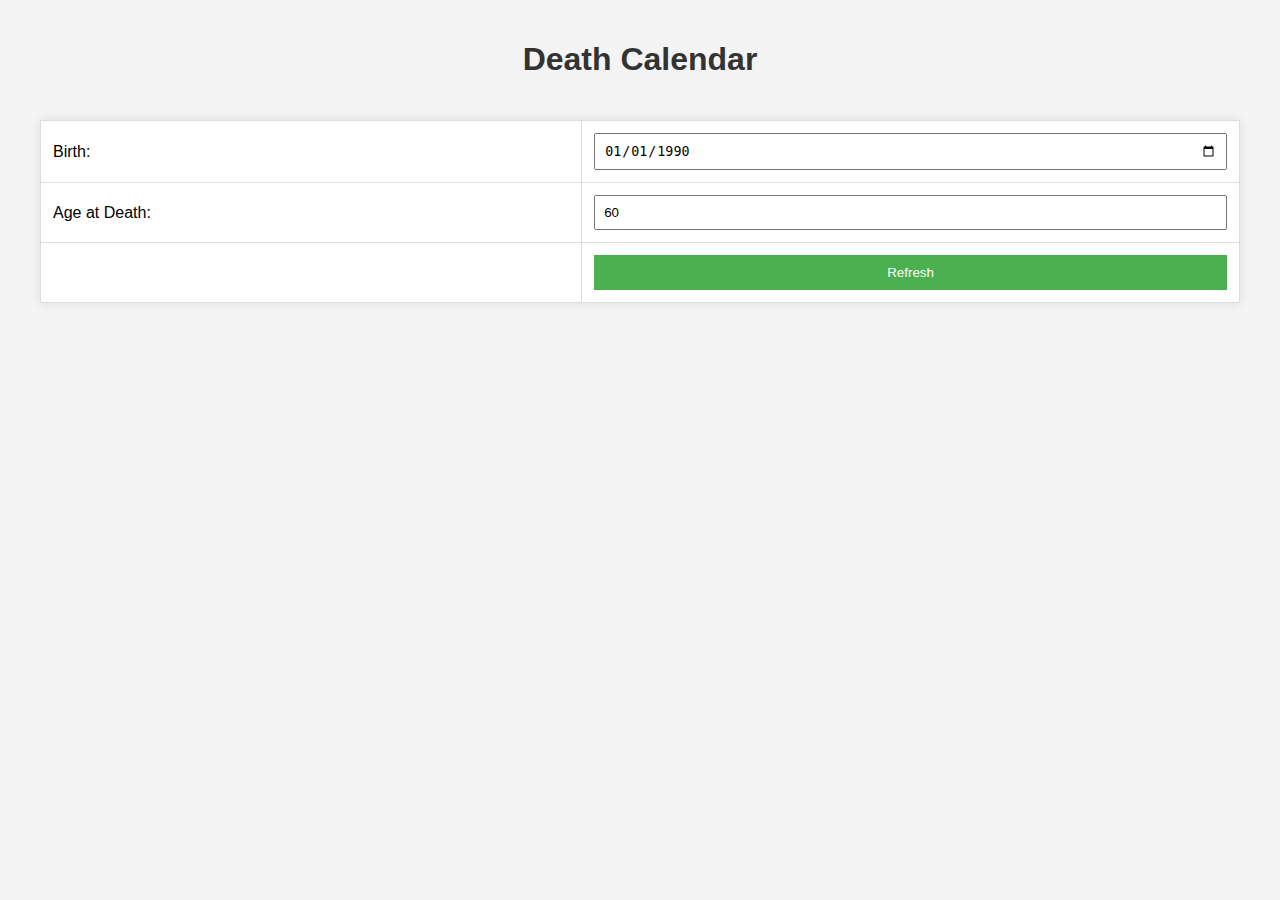
<file: index.html>
<!DOCTYPE html>
<head>
    <meta charset="UTF-8">
    <meta name="viewport" content="width=device-width, initial-scale=1.0">
    <title>Death Calendar</title>
    <script src="https://lf6-cdn-tos.bytecdntp.com/cdn/expire-1-M/jquery/3.6.0/jquery.min.js" type="application/javascript"></script>
    <link rel="stylesheet" type="text/css" href="./main.css">
    <script src="./main.js"></script>
</head>

<body>
    <h1>Death Calendar</h1>
    <table id="table_input">
        <tr>
            <td><label for="birth_input">Birth:</label></td>
            <td><input id="birth_input" type="date" value="1990-01-01" min="1900-01-01" max="2200-12-31"/></td>
        </tr>
        <tr>
            <td><label for="death_age">Age at Death:</label></td>
            <td><input id="death_age" type="number" value="60" min="1" max="200"/></td>
        </tr>
        <tr>
            <td></td>
            <td><input id="submit" type="button" value="Refresh"></td>
        </tr>
    </table>
    <table id="year_table"></table>
</body>
</html>
</file>
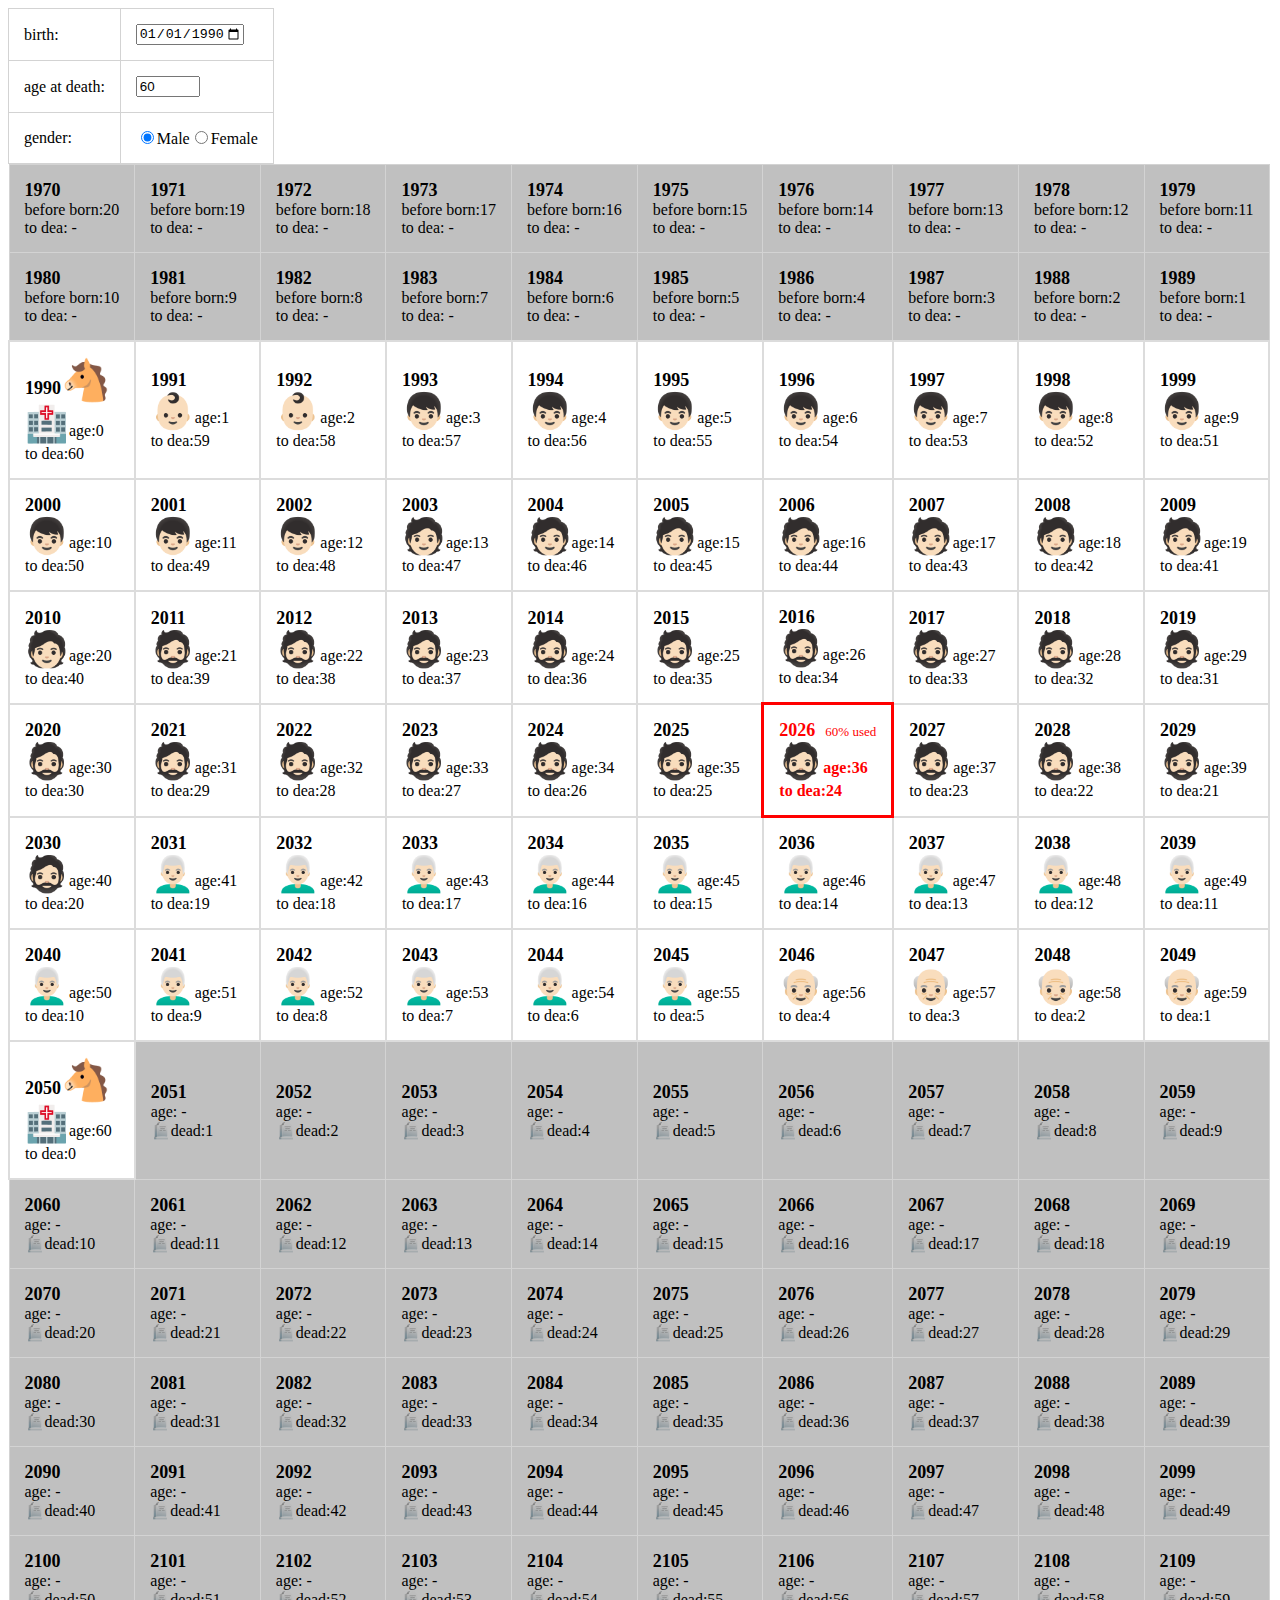
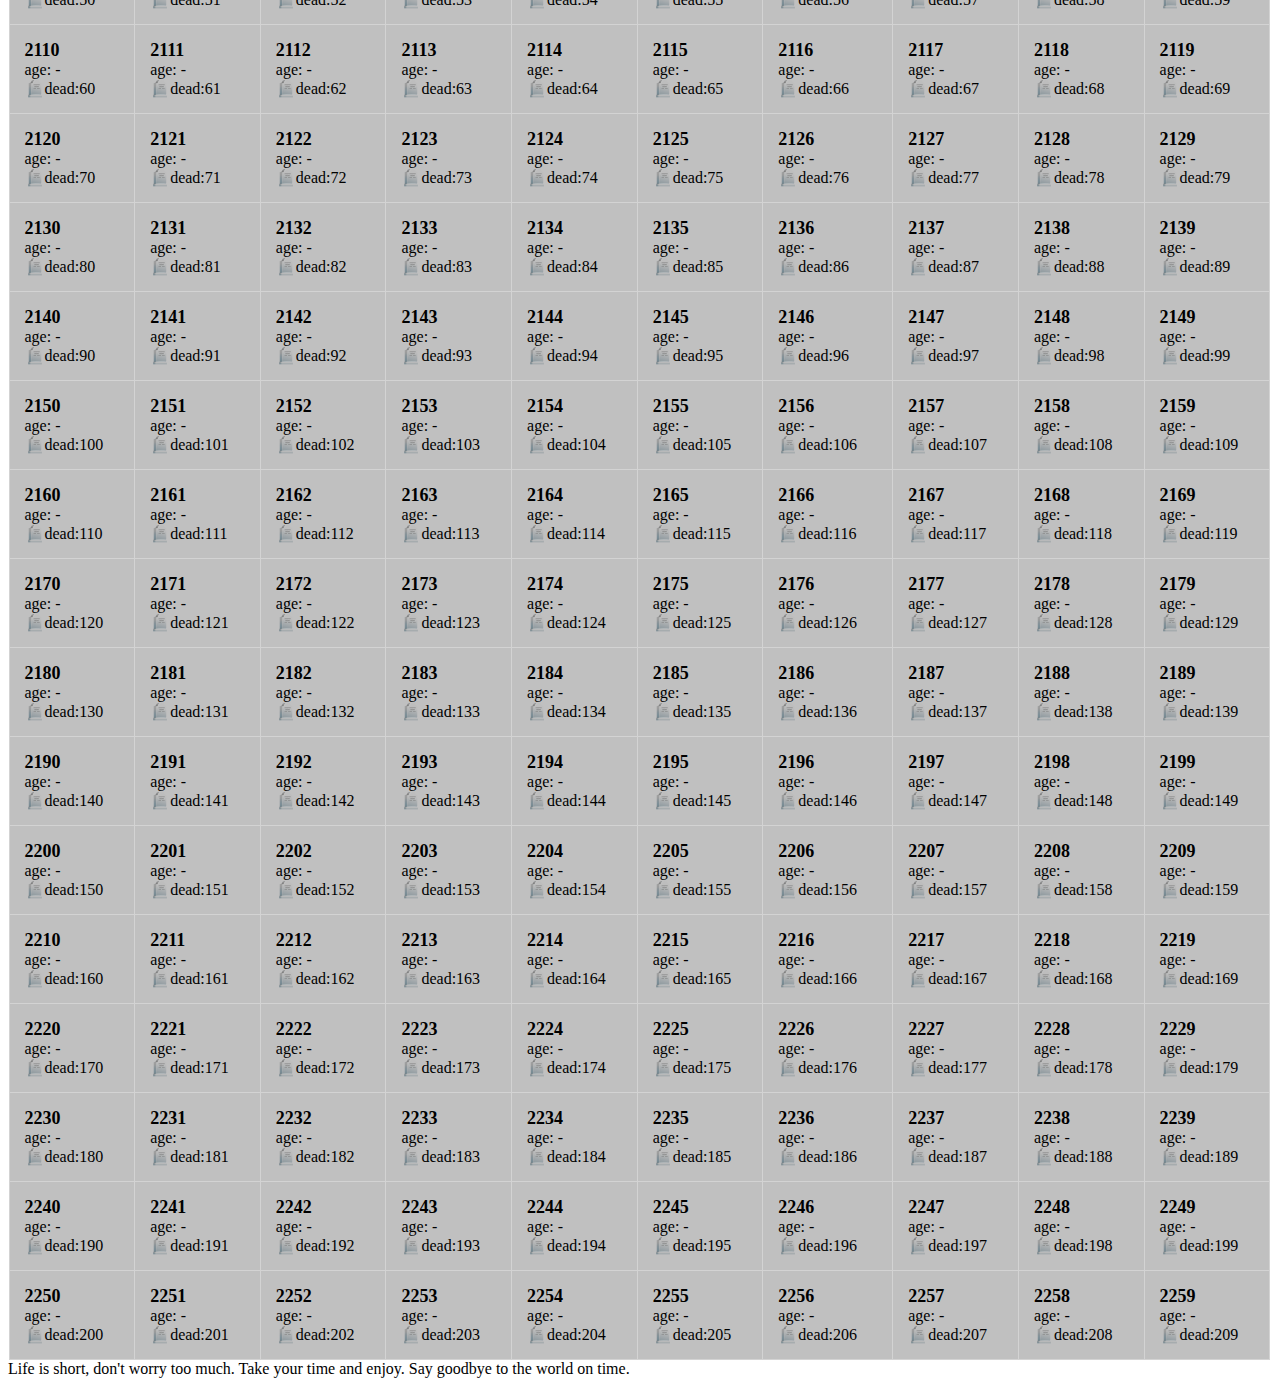
<file: death.html>
<header>
    <title>death calendar</title>
    <meta charset="UTF-8">
    <script src="https://code.jquery.com/jquery-3.7.1.min.js"></script>
    <style>
        table,
        tr,
        td {
            border: 1px solid #D3D3D3;
            padding: 15px;
            border-collapse: collapse;
        }

        .alive-before {
            background-color: #C0C0C0;
        }

        .alive-after {
            background-color: #C0C0C0;
        }

        .alive {
            border: 2px solid #DCDCDC;
        }

        .curr-year {
            color: red;
            font-weight: bold;
        }

        .year-class {
            font-size: large;
            font-weight: bold;
        }

        .zediac-span {
            font-size: 40px;
        }

        .age-icon {
            font-size: 35px;
        }

        td.curr-year {
            border: 3px solid red;
        }

        .progress {
            font-size: small;
            font-weight: normal;
            padding-left: 10px;
        }
    </style>

    <script>
        $(document).ready(function () {

            function loadLocal() {
                var birth = localStorage.birth;
                var deathAge = localStorage.deathAge;
                var gender = localStorage.gender;
                if (birth) {
                    $("#birthInput").val(birth);
                }
                if (deathAge) {
                    $("#deathAge").val(deathAge);
                }
                if (gender) {
                    $("input[name=gender][value=" + gender + "]").attr('checked', 'checked');
                }
            }


            function refresh() {

                var birthStr = $("#birthInput").val();
                var deathAge = parseInt($("#deathAge").val());
                var gender = $('input[name="gender"]:checked').val();
                localStorage.birth = birthStr;
                localStorage.deathAge = deathAge;
                localStorage.gender = gender;

                var zodiac = ["🐒", "🐔", "🐶", "🐷", "🐭", "🐂", "🐯", "🐰", "🐲", "🐍", "🐴", "🐑"];
                var ageIconArr1 = ["🏥", "👶🏻", "👦🏻", "🧑🏻", "🧔🏻", "👨🏻‍🦳", "👴🏻"];
                var ageIconArr2 = ["🏥", "👶🏻", "👧🏻", "🧑🏻", "👩🏻", "🧓🏻", "👵🏼"];
                var ageIconArr = ageIconArr1;
                if (gender == "female") {
                    ageIconArr = ageIconArr2;
                }


                var currentDate = new Date();
                var currentYear = currentDate.getFullYear();


                if (deathAge <= 0) {
                    deathAge = 1;
                }
                var birth = new Date(birthStr);
                var birthYear = birth.getFullYear();
                var startYear = Math.floor(birthYear / 10) * 10 - 20;
                var deadYear = birthYear + deathAge;
                var endYear = Math.floor(deadYear / 10) * 10 + 200;
                var table = document.getElementById("yearTable");
                table.innerHTML = "";
                for (var decade = startYear / 10; decade <= endYear / 10; decade++) {
                    var newRow = table.insertRow();
                    for (var i = 0; i < 10; i++) {
                        var year = decade * 10 + i;
                        var age = year - birthYear;
                        var toDea = deadYear - year;
                        var cell = newRow.insertCell();
                        var yearDesc = "<div class='year-class'>" + year + "</div>";
                        var ageIcon = "";
                        if (age >= 0 && toDea >= 0) {

                            if (toDea == 0 || age == 0) {
                                ageIcon = ageIconArr[0];
                            } else if (age / deathAge <= 2 / 60) {
                                ageIcon = ageIconArr[1];
                            } else if (age / deathAge <= 12 / 60) {
                                ageIcon = ageIconArr[2];
                            } else if (age / deathAge <= 20 / 60) {
                                ageIcon = ageIconArr[3];
                            } else if (age / deathAge <= 40 / 60) {
                                ageIcon = ageIconArr[4];
                            } else if (age / deathAge <= 55 / 60) {
                                ageIcon = ageIconArr[5];
                            } else {
                                ageIcon = ageIconArr[6];
                            }
                        }
                        var ageDesc = "<div><span class='age-icon'>" + ageIcon + "</span><span class='age-span'>age:" + age + "</span></div>";
                        var toDeaDesc = "<div>to dea:" + toDea + "</div>";
                        if (currentYear == year) {
                            var progress = Math.round(age / deathAge * 100);
                            if (progress < 0) {
                                progress = 0;
                            }
                            if (progress > 100) {
                                progress = 100;
                            }
                            var yearDesc = "<div><span class='year-class curr-year'>" + year + "</span><span class='progress'>" + progress + "% used</span></div>";
                        }
                        if (age < 0) {
                            ageDesc = "<div>before born:" + (-age) + "</div>";
                            toDeaDesc = "<div>to dea: - </div>"
                        }
                        if (toDea < 0) {
                            ageDesc = "<div>age: - </div>";
                            toDeaDesc = "<div>🪦dead:" + (-toDea) + "</div>";
                        }
                        if (age == 0) {
                            yearDesc = "<div> <span class='year-class'>" + year + "</span><span class='zediac-span'>" + zodiac[year % 12] + "</span></div>";
                        }
                        if (toDea == 0) {
                            yearDesc = "<div> <span class='year-class'>" + year + "</span><span class='zediac-span'>" + zodiac[year % 12] + "</span></div>";
                        }
                        cell.innerHTML = yearDesc + ageDesc + toDeaDesc;
                        if (age < 0) {
                            cell.className += (cell.className ? " " : "") + "alive-before";
                        } else if (toDea >= 0) {
                            cell.className += (cell.className ? " " : "") + "alive";
                        } else {
                            cell.className += (cell.className ? " " : "") + "alive-after";
                        }
                        if (currentYear == year) {
                            cell.className += (cell.className ? " " : "") + "curr-year";
                        }

                    }
                }
            };

            loadLocal();
            refresh();

            $("input").change(function () {
                refresh();
            });
        });
    </script>
</header>

<body>
    <table id="tableInput">
        <tr>
            <td><span>birth:</span></td>
            <td><input id="birthInput" type="date" value="1990-01-01" min="1900-01-01" max="2200-12-31" /></td>
        </tr>
        <tr>
            <td><span>age at death:</span></td>
            <td><input id="deathAge" type="number" value="60" min="1" max="200" /></td>
        </tr>
        <tr>
            <td><span>gender:</span></td>
            <td><span><input type="radio" id="male" name="gender" value="male" checked />Male</span><span><input
                        type="radio" id="female" name="gender" value="female" />Female</span></td>
        </tr>
    </table>
    <table id="yearTable">

    </table>
    <div><span>Life is short, don't worry too much. Take your time and enjoy. Say goodbye to the world on time.</span>
    </div>
</body>
</file>
<file: main.css>
body {
    font-family: 'Arial', sans-serif;
    background-color: #f4f4f4;
    margin: 0;
    padding: 20px;
    display: flex;
    flex-direction: column;
    text-align: left;
    align-items: center;
}

h1 {
    color: #333;
}

table {
    border-collapse: collapse;
    width: 100%;
    max-width: 1200px;
    margin: 20px 0;
    background-color: #fff;
    box-shadow: 0 0 10px rgba(0, 0, 0, 0.1);
}

th,
td {
    border: 1px solid #ddd;
    padding: 12px;
    text-align: left;
}

th {
    background-color: #f2f2f2;
    font-weight: bold;
}

.alive-before {
    background-color: #e0e0e0;
}

.alive {
    background-color: #c0ffc0;
}

.alive-after {
    background-color: #ffc0c0;
}

.curr_year {
    color: red;
    font-weight: bold;
}

.year_class {
    font-size: large;
    font-weight: bold;
}

.zodiac_span {
    font-size: large;
}

.age_icon {
    font-size: 25px;
}

td.curr_year {
    border: 3px solid red;
}

#table_input {
    margin-bottom: 20px;
}

#table_input input[type="date"],
#table_input input[type="number"] {
    width: 100%;
    padding: 8px;
    box-sizing: border-box;
}

#table_input input[type="button"] {
    width: 100%;
    padding: 10px;
    background-color: #4CAF50;
    color: white;
    border: none;
    cursor: pointer;
}

#table_input input[type="button"]:hover {
    background-color: #45a049;
}
</file>
